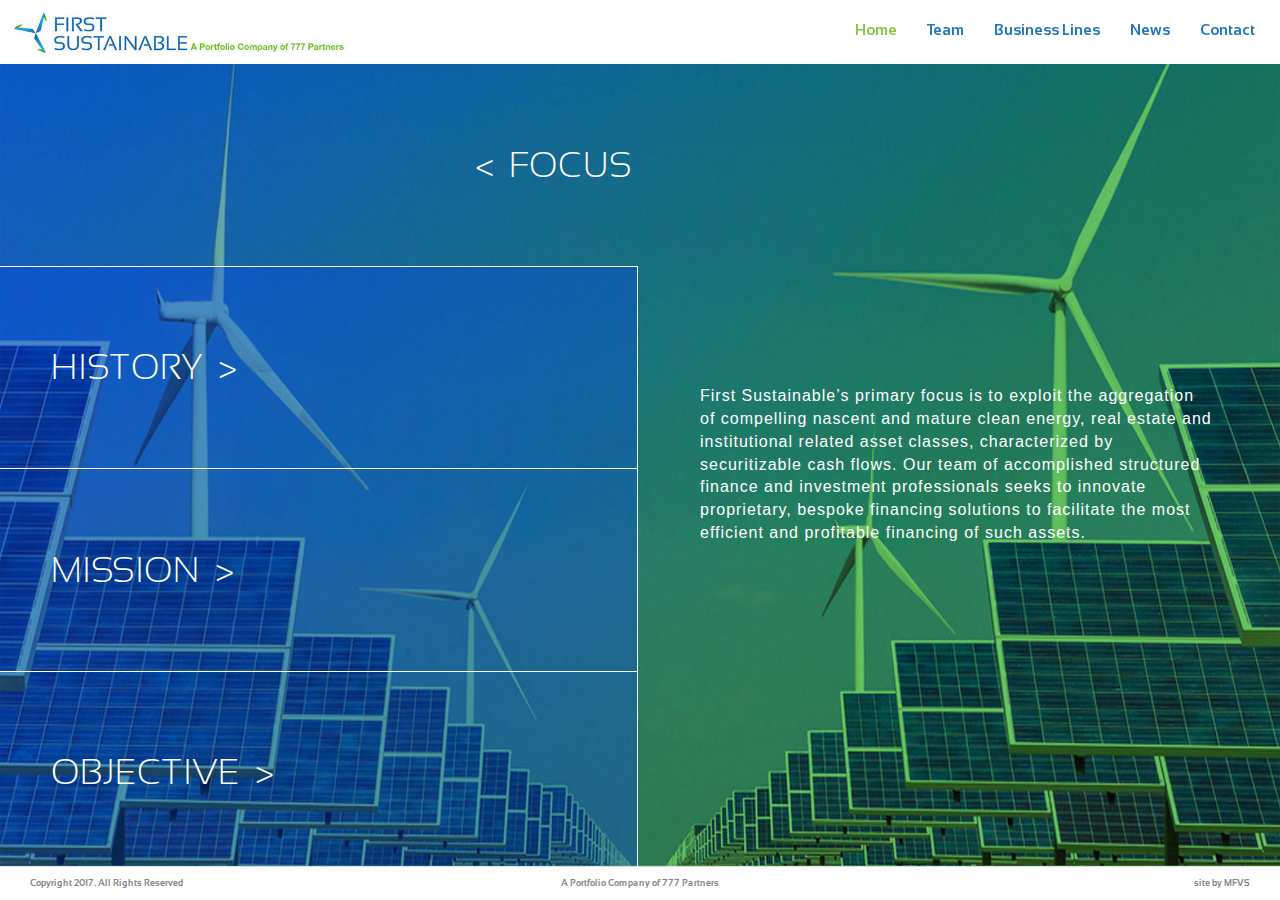
<file: index.html>
<!DOCTYPE html>
<html lang="en">
    <head>
        <meta charset="utf-8">
        <meta http-equiv="X-UA-Compatible" content="IE=edge">
        <meta name="viewport" content="width=device-width, initial-scale=1">
        <!-- The above 3 meta tags *must* come first in the head; any other head content must come *after* these tags -->
        <title>First Sustainable</title>

        <!-- Bootstrap -->
        <link href="assets/css/bootstrap.min.css" rel="stylesheet">
        <link href="assets/css/style.css" rel="stylesheet">

        <script type="text/javascript" src="https://ajax.googleapis.com/ajax/libs/jquery/1.12.4/jquery.min.js"></script>
        <script type="text/javascript" src="assets/js/custom.js"></script>
    </head>
    <body>

        <div class="container-fluid ">
            <header>
                <div class="row"> 
                
                    <nav class="navbar navbar-default navbar-static-top  nav-pills navbar-fixed-top">
                        <div class="navbar-header">
                            <button type="button" class="navbar-toggle" data-toggle="collapse" data-target=".navbar-right">
                                <span class="icon-bar"></span>
                                <span class="icon-bar"></span>
                                <span class="icon-bar"></span>                        
                            </button>
                            <a href="index.html"> <img src="assets/images/logo.jpg"></a>
                            <a class="logo_tagline" href="http://777part.com/"> <img src="assets/images/logo_tagline.jpg"></a>
                        </div>
                        <ul class="nav navbar-nav collapse navbar-collapse navbar-right">
                            <li class="active"><a href="index.html">Home</a></li>
                            <li><a href="team.html">Team</a></li>
                            <li><a href="business_lines.html">Business Lines</a></li>
                            <li><a href="news.html"> News</a></li> 
                            <li><a href="contact.html">Contact</a></li> 
                        </ul>
                    </nav>
                </div>
            </header> 
            <section id="body">
                <div class="hideme">
                    <img src="assets/images/focus-background.jpg"/>
                    <img src="assets/images/history-background.jpg"/>
                    <img src="assets/images/mission-background.jpg"/>
                    <img src="assets/images/objective-background.jpg"/>
                </div>
                <div class="row background-row">
                    <div class="home-header-bar header-bar" id="homeheaderbar">
                            <div class="home_left_col float_left">
                                <div class="tab">
                                  <button class="tablinks focus_tablinks"  onclick="openCity(event, 'focus')">FOCUS</button>
                                  <button class="tablinks history_tablinks"  onclick="openCity(event, 'history')">HISTORY</button>
                                  <button class="tablinks mission_tablinks"  onclick="openCity(event, 'mission')">MISSION</button>
                                  <button class="tablinks objective_tablinks" onclick="openCity(event, 'objective')">OBJECTIVE</button>
                                </div>
                            </div>
                            <div class="home_right_col float_left">
                                <div class="caption">
                                    <div class="caption-holder">
                                            <div id="focus" class="tabcontent">
                                              
                                              <p>First Sustainable’s primary focus is to exploit the aggregation of compelling nascent and mature clean energy, real estate and institutional related asset classes, characterized by securitizable cash flows. Our team of accomplished structured finance and investment professionals seeks to innovate proprietary, bespoke financing solutions to facilitate the most efficient and profitable financing of such assets. </p>
                                            </div>

                                            <div id="history" class="tabcontent">
                                              
                                              <p>First Sustainable was originally formed in March 2009. Through the middle of 2011, First Sustainable concentrated its efforts largely on Western European solar PV projects, by developing an innovative, first-to-market structured finance solution to build and aggregate large portfolios of such projects. Since then, First Sustainable has focused primarily on developing nascent, scalable, market based financial solutions to support meaningful sustainable commercial transactions. </p>

                                            </div>

                                            <div id="mission" class="tabcontent">
                                             
                                              <p>Our priority is to target large commercial and utility scale green projects. We were founded on the vision of facilitating the proliferation of sustainable development within the framework of market driven financing solutions. We endeavor to emphasize transactions that promote sustainability and a favorable social impact, which include green energy and efficiency projects, sustainable commercial real estate developments and impact oriented institutions and organizations.  </p>
                                            </div>
                                            <div id="objective" class="tabcontent">
                                             
                                              <p>At First Sustainable, we generally seek to engineer our financial solutions to provide for permanent debt financing, through the issuance of long-term, asset backed securities. Such bonds can often provide the most efficient leverage possible, and thereby, the lowest cost of capital. When appropriate bank and institutional lending will be pursued, to the extent doing so would generate the most favorable result.</p>
                                            </div>
                                    </div>
                                </div>
                            </div>
                            <div class="clearfix"></div>
                    </div>
                </div>
            </section>
            <footer id="footer">
                <div class="row">
                    <div class="panel-footer">
                       <div class="col-sm-4 col-md-4 col-lg-4 col-xs-12"> <span>Copyright 2017. All Rights Reserved</span></div>
                       <div class="col-sm-4 col-md-4 col-lg-4 center_footer col-xs-12"> <span id="center_footer">A Portfolio Company of <a href="http://777part.com/" target="_blank"> 777 Partners</a></span></div>
                       <div class="col-sm-4 col-md-4 col-lg-4 col-xs-12"> <span id="right-footer">site by&nbsp;<a href="http://mfvs.cc/" target="_blank">MFVS</a></span></div>
                    </div>
                </div>
      </footer>
        </div>
        
        <script src="assets/js/bootstrap.min.js"></script>
    </body>
</html>
</file>
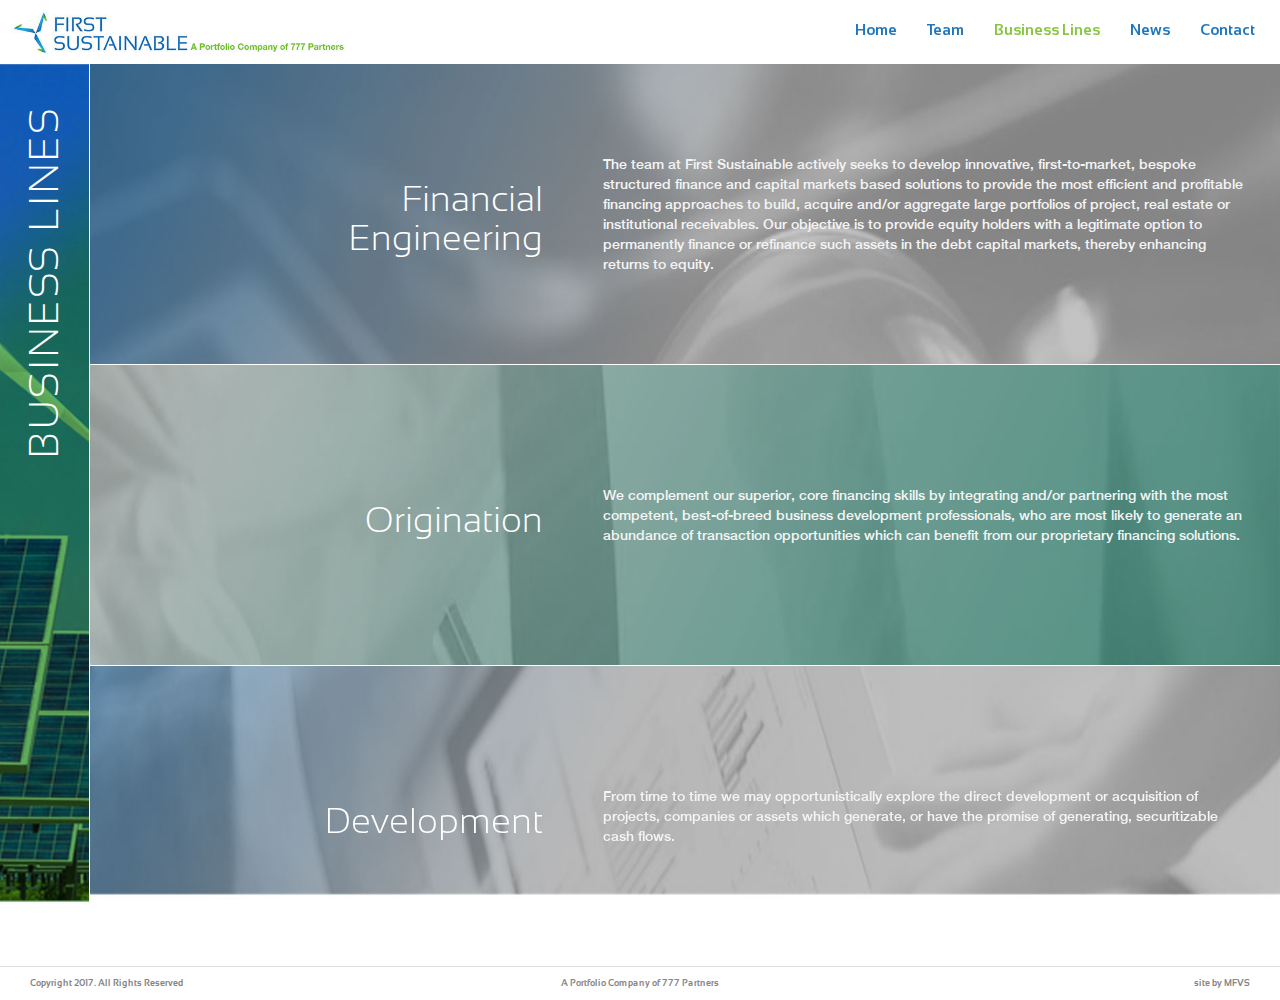
<file: business_lines.html>
<!DOCTYPE html>
<html lang="en">
    <head>
        <meta charset="utf-8">
        <meta http-equiv="X-UA-Compatible" content="IE=edge">
        <meta name="viewport" content="width=device-width, initial-scale=1">
        <!-- The above 3 meta tags *must* come first in the head; any other head content must come *after* these tags -->
        <title>First Sustainable</title>

        <!-- Bootstrap -->
        <link href="assets/css/bootstrap.min.css" rel="stylesheet">
        <link href="assets/css/style.css" rel="stylesheet">

        <script src="https://ajax.googleapis.com/ajax/libs/jquery/1.12.4/jquery.min.js"></script>
        <script src="assets/js/custom.js"></script>
    </head>
    <body>

        <div class="container-fluid ">
          <header>
                <div class="row"> 
                
                    <nav class="navbar navbar-default navbar-static-top  nav-pills navbar-fixed-top">
                        <div class="navbar-header">
                            <button type="button" class="navbar-toggle" data-toggle="collapse" data-target=".navbar-right">
                                <span class="icon-bar"></span>
                                <span class="icon-bar"></span>
                                <span class="icon-bar"></span>                        
                            </button>
                            <a href="index.html"> <img src="assets/images/logo.jpg"></a>
                            <a class="logo_tagline" href="http://777part.com/"> <img src="assets/images/logo_tagline.jpg"></a>
                        </div>
                        <ul class="nav navbar-nav collapse navbar-collapse navbar-right">
                            <li><a href="index.html">Home</a></li>
                            <li><a href="team.html">Team</a></li>
                            <li class="active"><a href="business_lines.html">Business Lines</a></li>
                            <li><a href="news.html"> News</a></li> 
                            <li><a href="contact.html">Contact</a></li> 
                        </ul>
                    </nav>
                </div>
          </header> 
    
      <div class="row background-row">
        <div class="sidebar businesssidebar">
          <div class="caption">
              <div class="caption_holder">
                   <h1>BUSINESS LINES</h1>
              </div>
          </div>
           
        </div>
        <div class="content_bar">
          <section id="business1_sec" class="content_section">
            <div class="business business1 col-md-12">
                <div class="business_header business_text col-md-5">
                      <div class="caption">
                           <div class="caption-holder"> 
                               <h1>Financial Engineering</h1>
                            </div>
                      </div>
                </div>
            <div class="business_text  col-md-7">
              <div class="caption">
                <div class="caption-holder"> 
                   <p>The team at First Sustainable actively seeks to develop innovative, first-to-market, bespoke structured finance and capital markets based solutions to provide the most efficient and profitable financing approaches to build, acquire and/or aggregate large portfolios of project, real estate or institutional receivables.  Our objective is to provide equity holders with a legitimate option to permanently finance or refinance such assets in the debt capital markets, thereby enhancing returns to equity.  </p>
                        
                   
                </div>
              </div>
            </div>
              
            </div>
            <div class="clearfix"></div> 
          </section>  

           <section id=" business2_sec" class="content_section">
            <div class="business business2 col-md-12">
                <div class="business_header business_text col-md-5">
                      <div class="caption">
                           <div class="caption-holder"> 
                               <h1>Origination</h1>
                            </div>
                      </div>
                </div>
            <div class="business_text col-md-7">
              <div class="caption">
                <div class="caption-holder"> 
                   <p>We complement our superior, core financing skills by integrating and/or partnering with the most competent, best-of-breed business development professionals, who are most likely to generate an abundance of transaction opportunities which can benefit from our proprietary financing solutions.   </p>
                        
                   
                </div>
              </div>
            </div>
              
            </div>
            <div class="clearfix"></div> 
          </section> 

           <section id="business3_sec" class="content_section">
            <div class="business business3 col-md-12">
                <div class="business_header business_text  col-md-5">
                      <div class="caption">
                           <div class="caption-holder"> 
                               <h1>Development</h1>
                            </div>
                      </div>
                </div>
            <div class="business_text col-md-7">
              <div class="caption">
                <div class="caption-holder"> 
                   <p>From time to time we may opportunistically explore the direct development or acquisition of projects, companies or assets which generate, or have the promise of generating, securitizable cash flows.  </p>
                        
                   
                </div>
              </div>
            </div>
              
            </div>
            <div class="clearfix"></div> 
          </section>   
        </div>
       </div>
      <footer id="footer">
                <div class="row">
                    <div class="panel-footer">
                       <div class="col-sm-4 col-md-4 col-lg-4"> <span>Copyright 2017. All Rights Reserved</span></div>
                       <div class="col-sm-4 col-md-4 col-lg-4 center_footer"> <span id="center_footer">A Portfolio Company of <a href="http://777part.com/" target="_blank"> 777 Partners</a></span></div>
                       <div class="col-sm-4 col-md-4 col-lg-4"> <span id="right-footer">site by&nbsp;<a href="http://mfvs.cc/" target="_blank">MFVS</a></span></div>
                    </div>
                </div>
      </footer>
      

    </div>
   
    <script src="assets/js/bootstrap.min.js"></script>
  </body>
</html>
</file>
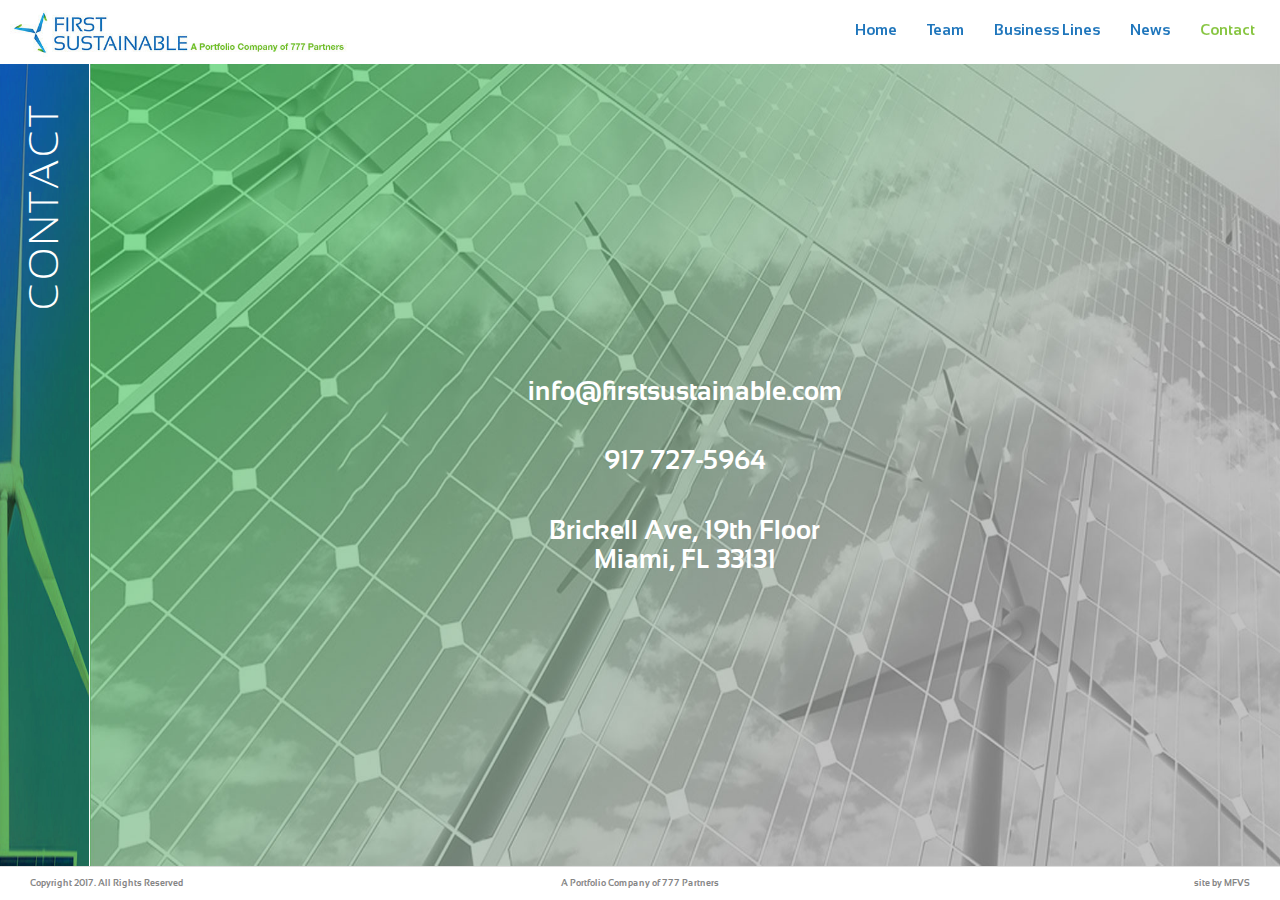
<file: contact.html>
<!DOCTYPE html>
<html lang="en">
    <head>
        <meta charset="utf-8">
        <meta http-equiv="X-UA-Compatible" content="IE=edge">
        <meta name="viewport" content="width=device-width, initial-scale=1">
        <!-- The above 3 meta tags *must* come first in the head; any other head content must come *after* these tags -->
        <title>First Sustainable</title>

        <!-- Bootstrap -->
        <link href="assets/css/bootstrap.min.css" rel="stylesheet">
        <link href="assets/css/style.css" rel="stylesheet">

        <script src="https://ajax.googleapis.com/ajax/libs/jquery/1.12.4/jquery.min.js"></script>
        <script src="assets/js/custom.js"></script>
    </head>
    <body>

        <div class="container-fluid ">
            <header>
                <div class="row"> 
                
                    <nav class="navbar navbar-default navbar-static-top  nav-pills navbar-fixed-top">
                        <div class="navbar-header">
                            <button type="button" class="navbar-toggle" data-toggle="collapse" data-target=".navbar-right">
                                <span class="icon-bar"></span>
                                <span class="icon-bar"></span>
                                <span class="icon-bar"></span>                        
                            </button>
                            <a href="index.html"> <img src="assets/images/logo.jpg"></a>
                            <a class="logo_tagline" href="http://777part.com/"> <img src="assets/images/logo_tagline.jpg"></a>
                        </div>
                        <ul class="nav navbar-nav collapse navbar-collapse navbar-right">
                            <li><a href="index.html">Home</a></li>
                            <li><a href="team.html">Team</a></li>
                            <li><a href="business_lines.html">Business Lines</a></li>
                            <li><a href="news.html"> News</a></li> 
                            <li  class="active"><a href="contact.html">Contact</a></li> 
                        </ul>
                    </nav>
                </div>
            </header> 
    <section>
      <div class="row background-row">
       <div class="header-bar contact-bar">
        <div class="sidebar contactsidebar">
          <div class="caption">
              <div class="caption_holder">
                   <h1>CONTACT</h1>
              </div>
          </div>
           
        </div>
        <div class="contact-header-bar">
          <div class="caption">
            <div class="caption-holder">
               <span id="cont-mid-heading">  
               <h1>info@firstsustainable.com</h1><br>
                <h1>917 727-5964</h1>
                <br>
                
                <h1>Brickell Ave, 19th Floor<br>
                    Miami, FL 33131
                </h1>
                    
               </span>
            </div>
          </div>
        </div>
        <div class="clearfix"></div>
       </div>
      </div>
    </section>
    <footer id="footer">
                <div class="row">
                    <div class="panel-footer">
                       <div class="col-sm-4 col-md-4 col-lg-4"> <span>Copyright 2017. All Rights Reserved</span></div>
                       <div class="col-sm-4 col-md-4 col-lg-4 center_footer"> <span id="center_footer">A Portfolio Company of <a href="http://777part.com/" target="_blank"> 777 Partners</a></span></div>
                       <div class="col-sm-4 col-md-4 col-lg-4"> <span id="right-footer">site by&nbsp;<a href="http://mfvs.cc/" target="_blank">MFVS</a></span></div>
                    </div>
                </div>
      </footer>
      

    </div>
   
    <script src="assets/js/bootstrap.min.js"></script>
  </body>
</html>
</file>
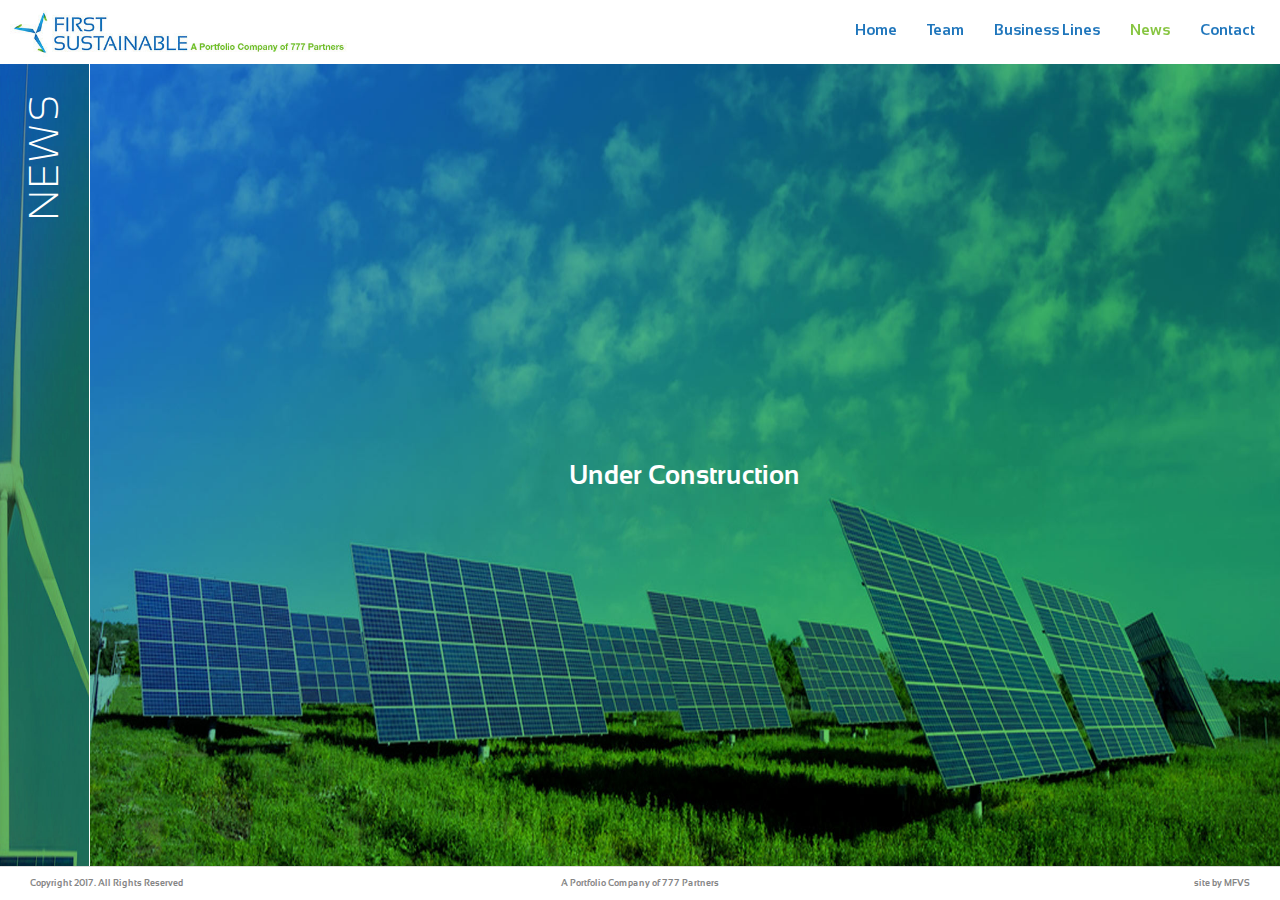
<file: news.html>
<!DOCTYPE html>
<html lang="en">
    <head>
        <meta charset="utf-8">
        <meta http-equiv="X-UA-Compatible" content="IE=edge">
        <meta name="viewport" content="width=device-width, initial-scale=1">
        <!-- The above 3 meta tags *must* come first in the head; any other head content must come *after* these tags -->
        <title>First Sustainable</title>

        <!-- Bootstrap -->
        <link href="assets/css/bootstrap.min.css" rel="stylesheet">
        <link href="assets/css/style.css" rel="stylesheet">

        <script src="https://ajax.googleapis.com/ajax/libs/jquery/1.12.4/jquery.min.js"></script>
        <script src="assets/js/custom.js"></script>
    </head>
    <body>

        <div class="container-fluid ">
            <header>
                <div class="row"> 
                
                    <nav class="navbar navbar-default navbar-static-top  nav-pills navbar-fixed-top">
                        <div class="navbar-header">
                            <button type="button" class="navbar-toggle" data-toggle="collapse" data-target=".navbar-right">
                                <span class="icon-bar"></span>
                                <span class="icon-bar"></span>
                                <span class="icon-bar"></span>                        
                            </button>
                            <a href="index.html"> <img src="assets/images/logo.jpg"></a>
                            <a class="logo_tagline" href="http://777part.com/"> <img src="assets/images/logo_tagline.jpg"></a>
                        </div>
                        <ul class="nav navbar-nav collapse navbar-collapse navbar-right">
                            <li><a href="index.html">Home</a></li>
                            <li><a href="team.html">Team</a></li>
                            <li><a href="business_lines.html">Business Lines</a></li>
                            <li class="active"><a href="news.html"> News</a></li> 
                            <li><a href="contact.html">Contact</a></li> 
                        </ul>
                    </nav>
                </div>
            </header> 
    <section>
      <div class="row background-row">
       <div class="header-bar new-full-height">
        <div class="sidebar newssidebar">
          <div class="caption">
              <div class="caption_holder">
                   <h1>NEWS</h1>
              </div>
          </div>
           
        </div>
        <div class="news-header-bar">
          <div class="caption">
            <div class="caption-holder">
               <span id="cont-mid-heading">  
               <h1>Under Construction</h1>
                    
               </span>
            </div>
          </div>
        </div>
        <div class="clearfix"></div>
       </div>
      </div>
    </section>
    <footer id="footer">
                <div class="row">
                    <div class="panel-footer">
                       <div class="col-sm-4 col-md-4 col-lg-4"> <span>Copyright 2017. All Rights Reserved</span></div>
                       <div class="col-sm-4 col-md-4 col-lg-4 center_footer"> <span id="center_footer">A Portfolio Company of <a href="http://777part.com/" target="_blank"> 777 Partners</a></span></div>
                       <div class="col-sm-4 col-md-4 col-lg-4"> <span id="right-footer">site by&nbsp;<a href="http://mfvs.cc/" target="_blank">MFVS</a></span></div>
                    </div>
                </div>
      </footer>
      

    </div>
   
    <script src="assets/js/bootstrap.min.js"></script>
  </body>
</html>
</file>
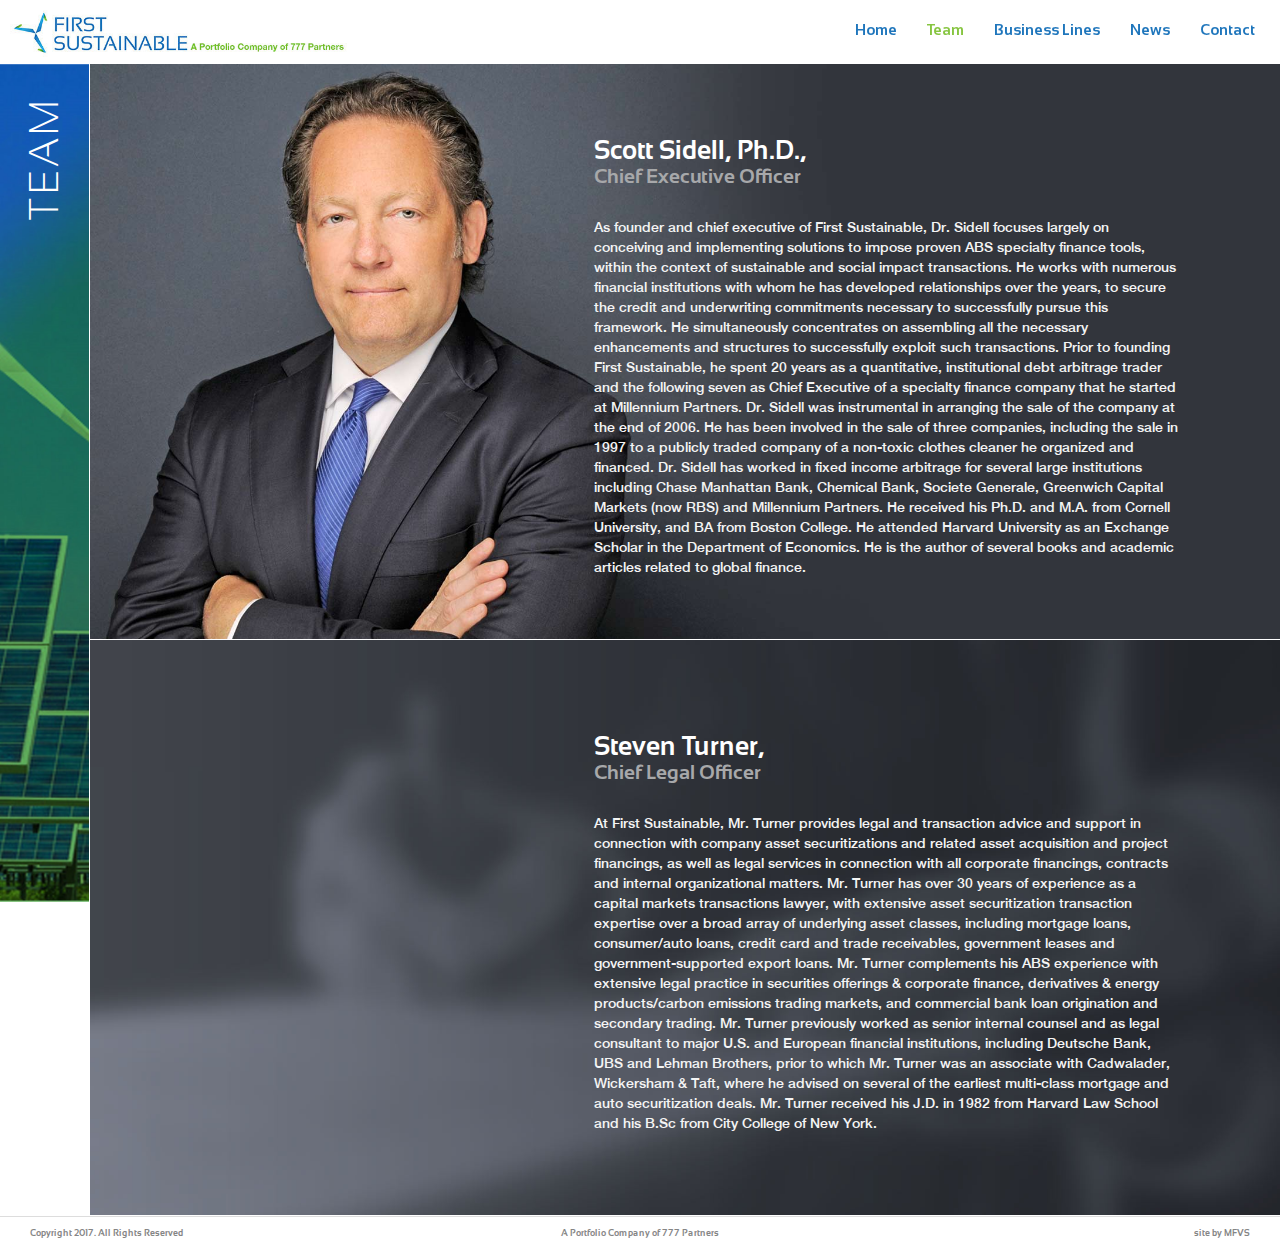
<file: team.html>
<!DOCTYPE html>
<html lang="en">
    <head>
        <meta charset="utf-8">
        <meta http-equiv="X-UA-Compatible" content="IE=edge">
        <meta name="viewport" content="width=device-width, initial-scale=1">
        <!-- The above 3 meta tags *must* come first in the head; any other head content must come *after* these tags -->
        <title>First Sustainable</title>

        <!-- Bootstrap -->
        <link href="assets/css/bootstrap.min.css" rel="stylesheet">
        <link href="assets/css/style.css" rel="stylesheet">

        <script src="https://ajax.googleapis.com/ajax/libs/jquery/1.12.4/jquery.min.js"></script>
        <script src="assets/js/custom.js"></script>
    </head>
    <body>

        <div class="container-fluid ">
          <header>
                <div class="row"> 
                
                    <nav class="navbar navbar-default navbar-static-top  nav-pills navbar-fixed-top">
                        <div class="navbar-header">
                            <button type="button" class="navbar-toggle" data-toggle="collapse" data-target=".navbar-right">
                                <span class="icon-bar"></span>
                                <span class="icon-bar"></span>
                                <span class="icon-bar"></span>                        
                            </button>
                            <a href="index.html"> <img src="assets/images/logo.jpg"></a>
                            <a class="logo_tagline" href="http://777part.com/"> <img src="assets/images/logo_tagline.jpg"></a>
                        </div>
                        <ul class="nav navbar-nav collapse navbar-collapse navbar-right">
                            <li><a href="index.html">Home</a></li>
                            <li class="active"><a href="team.html">Team</a></li>
                            <li><a href="business_lines.html">Business Lines</a></li>
                            <li><a href="news.html"> News</a></li> 
                            <li><a href="contact.html">Contact</a></li>  
                        </ul>
                    </nav>
                </div>
          </header> 
    
      <div class="row background-row">
        <div class="sidebar teamsidebar">
          <div class="caption">
              <div class="caption_holder">
                   <h1>TEAM</h1>
              </div>
          </div>
           
        </div>
        <div class="content_bar">
          <section id="team-header-bar_sec1" class="content_section">
            <div class="team-header-bar col-md-12">
                <div class="team_banner_image col-md-5 col-sm-12 col-xs-12">
                      <div class="team_banner_img_holder">
<!--                        <img src="assets/images/team-banner_man.jpg" alt="image not found">-->
                      </div>
                </div>
            <div class="team_banner_text col-md-7  col-sm-12 col-xs-12">
              <div class="caption">
                <div class="caption-holder"> 
                   <h1>Scott Sidell, Ph.D.,</h1>
                   <h3> Chief Executive Officer</h3>
                   <p>As founder and chief executive of First Sustainable, Dr. Sidell focuses largely on conceiving and implementing solutions to impose proven ABS specialty finance tools, within the context of sustainable and social impact transactions.  He works with numerous financial institutions with whom he has developed relationships over the years, to secure the credit and underwriting commitments necessary to successfully pursue this framework. He simultaneously concentrates on assembling all the necessary enhancements and structures to successfully exploit such transactions.  Prior to founding First Sustainable, he spent 20 years as a quantitative, institutional debt arbitrage trader and the following seven as Chief Executive of a specialty finance company that he started at Millennium Partners.  Dr. Sidell was instrumental in arranging the sale of the company at the end of 2006. He has been involved in the sale of three companies, including the sale in 1997 to a publicly traded company of a non-toxic clothes cleaner he organized and financed.  Dr. Sidell has worked in fixed income arbitrage for several  large institutions including Chase Manhattan Bank, Chemical Bank, Societe Generale,  Greenwich Capital Markets (now RBS) and Millennium Partners.  He received his Ph.D. and M.A. from Cornell University, and BA from Boston College.  He attended Harvard University as an Exchange Scholar in the Department of Economics.  He is the author of several books and academic articles related to global finance. </p>
                        
                   
                </div>
              </div>
            </div>
              
            </div>
            
            <div class="clearfix"></div> 
          </section>
          <div class="text-mobile-only dark-grey-bg">
          	<p>As founder and chief executive of First Sustainable, Dr. Sidell focuses largely on conceiving and implementing solutions to impose proven ABS specialty finance tools, within the context of sustainable and social impact transactions.  He works with numerous financial institutions with whom he has developed relationships over the years, to secure the credit and underwriting commitments necessary to successfully pursue this framework. He simultaneously concentrates on assembling all the necessary enhancements and structures to successfully exploit such transactions.  Prior to founding First Sustainable, he spent 20 years as a quantitative, institutional debt arbitrage trader and the following seven as Chief Executive of a specialty finance company that he started at Millennium Partners.  Dr. Sidell was instrumental in arranging the sale of the company at the end of 2006. He has been involved in the sale of three companies, including the sale in 1997 to a publicly traded company of a non-toxic clothes cleaner he organized and financed.  Dr. Sidell has worked in fixed income arbitrage for several  large institutions including Chase Manhattan Bank, Chemical Bank, Societe Generale,  Greenwich Capital Markets (now RBS) and Millennium Partners.  He received his Ph.D. and M.A. from Cornell University, and BA from Boston College.  He attended Harvard University as an Exchange Scholar in the Department of Economics.  He is the author of several books and academic articles related to global finance. </p>
		   </div>
          <section id="team-header-bar_sec2" class="content_section">
            <div class="team-header-bar col-md-12">
                <div class="team_banner_image col-md-5 col-sm-12 col-xs-12">
                      <div class="team_banner_img_holder">
<!--                        <img src="assets/images/team-banner_man1.jpg" alt="image not found">-->
                      </div>
                </div>
            <div class="team_banner_text col-md-7 col-sm-12 col-xs-12">
              <div class="caption">
                <div class="caption-holder"> 
                   <h1>Steven Turner,</h1>
                   <h3> Chief Legal Officer</h3>
                   <p>At First Sustainable, Mr. Turner provides legal and transaction advice and support in connection with company asset securitizations and related asset acquisition and project financings, as well as legal services in connection with all corporate financings, contracts and internal organizational matters. Mr. Turner has over 30 years of experience as a capital markets transactions lawyer, with extensive asset securitization transaction expertise over a broad array of underlying asset classes, including mortgage loans, consumer/auto loans, credit card and trade receivables, government leases and government-supported export loans. Mr. Turner complements his ABS experience with extensive legal practice in securities offerings & corporate finance, derivatives & energy products/carbon emissions trading markets, and commercial bank loan origination and secondary trading. Mr. Turner previously worked as senior internal counsel and as legal consultant to major U.S. and European financial institutions, including Deutsche Bank, UBS and Lehman Brothers, prior to which Mr. Turner was an associate with Cadwalader, Wickersham & Taft, where he advised on several of the earliest multi-class mortgage and auto securitization deals. Mr. Turner received his J.D. in 1982 from Harvard Law School and his B.Sc from City College of New York.</p>
                        
                   
                </div>
              </div>
            </div>
              
            </div>
            
            <div class="clearfix"></div> 
          </section>
          <div class="text-mobile-only dark-grey-bg">
          	<p>At First Sustainable, Mr. Turner provides legal and transaction advice and support in connection with company asset securitizations and related asset acquisition and project financings, as well as legal services in connection with all corporate financings, contracts and internal organizational matters. Mr. Turner has over 30 years of experience as a capital markets transactions lawyer, with extensive asset securitization transaction expertise over a broad array of underlying asset classes, including mortgage loans, consumer/auto loans, credit card and trade receivables, government leases and government-supported export loans. Mr. Turner complements his ABS experience with extensive legal practice in securities offerings & corporate finance, derivatives & energy products/carbon emissions trading markets, and commercial bank loan origination and secondary trading. Mr. Turner previously worked as senior internal counsel and as legal consultant to major U.S. and European financial institutions, including Deutsche Bank, UBS and Lehman Brothers, prior to which Mr. Turner was an associate with Cadwalader, Wickersham & Taft, where he advised on several of the earliest multi-class mortgage and auto securitization deals. Mr. Turner received his J.D. in 1982 from Harvard Law School and his B.Sc from City College of New York.</p>
		   </div>
        </div>
       </div>
      <footer id="footer">
                <div class="row">
                    <div class="panel-footer">
                       <div class="col-sm-4 col-md-4 col-lg-4"> <span>Copyright 2017. All Rights Reserved</span></div>
                       <div class="col-sm-4 col-md-4 col-lg-4 center_footer"> <span id="center_footer">A Portfolio Company of <a href="http://777part.com/" target="_blank"> 777 Partners</a></span></div>
                       <div class="col-sm-4 col-md-4 col-lg-4"> <span id="right-footer">site by&nbsp;<a href="http://mfvs.cc/" target="_blank">MFVS</a></span></div>
                    </div>
                </div>
      </footer>
      

    </div>
   
    <script src="assets/js/bootstrap.min.js"></script>
  </body>
</html>
</file>
<file: assets/css/style.css>
@font-face {
    font-family: Sansation_Light;
    src: url(../fonts/Sansation_Light.ttf);
}
@font-face {
    font-family: Sansation_Bold;
    src: url(../fonts/Sansation_Bold.ttf);
}
@font-face {
    font-family: HelveticaNeue_Medium;
    src: url(../fonts/HelveticaNeue_Medium.ttf);
}
@font-face {
    font-family: HelveticaNeue;
    src: url(../fonts/HelveticaNeue.ttf);
}
@font-face {
    font-family: HelveticaNeue_Light;
    src: url(../fonts/HelveticaNeue_Light.ttf);
}

body{

	margin: 0;
	position: relative;
	/*min-height: 534px;*/
}
div.tab {
    
    background-color: transparent;
    width: 100%;
}

.navbar-default .navbar-nav>li>a {
    font-family: Sansation_Bold;
}

/* Style the buttons inside the tab */
div.tab button {
/*    display: block;*/
    background: rgba(0, 64, 255,0.3);
    color: #fff;
      font-family: Sansation_Light;
    width: 100%;
    font-size: 35.31px;
    padding-left: 8%;
    border: none;
    outline: none;
/*    text-align: left;*/
    cursor: pointer;
    transition: 0.3s;
    border-top: 1px solid #fff;
    border-right: 1px solid #fff;
}
.home_left_col div.tab button:after{
    content: ">";
        margin-left: 15px;


}
.home_left_col div.tab button:before{
/*    content: "<";*/
/*        margin-left: 15px;*/
        visibility: hidden;

}
div.tab button:first-child{
    border-top: 0px solid #fff;
}

/* Change background color of buttons on hover */
div.tab button:hover {
    background-color: rgba(122, 144, 182,0.7);
}

/* Create an active/current "tab button" class */
div.tab button.active {
    background-color: transparent;
    border-right: 0px;
    text-align: right !important;
}
.hideme {
    display: none;
}
/* Style the tab content */
.tabcontent {
    padding: 0px 12px;
}
.home-header-bar{
	background-image: url(../images/focus-background.jpg);
	  background-repeat:no-repeat;
   background-size: 100% 100%;
}
.home_left_col{
    display: inline-block;
}
.home_right_col{
       display: table;
    height: 100%;
}
.hide-image {
    visibility: hidden;
    width: inherit;
	position: absolute;
    top: 0;
}
.navbar-default { border: none; }
/*.navbar-default .navbar-nav>li>a {*/
/*    font-size: 15px;*/
/*	color: #1f76bc;*/
/*	letter-spacing: 0px;*/
/*}*/
.navbar-default .navbar-nav>li>a {
    font-size: 15px;
    color: #1f76bc;
    letter-spacing: 0;
    text-decoration: none;
    -webkit-background-clip: text;
    -webkit-text-fill-color: transparent;
    background-image: linear-gradient( to right,#87c541 , #87c541 50%, #1f76bc 50%);
    background-size: 200% 100%;
    background-position: 100%;
}
.navbar-default .navbar-nav a:hover,.navbar-default .navbar-nav>.active>a,.navbar-default .navbar-nav>.active>a:focus{
    background-color: #fff;
    color: #87c541;
    transition: all 0.5s cubic-bezier(0.000, 0.000, 0.230, 1);
background-position: 0% top, 0% top;

}



a:active,a:hover {
    color: #87c541 !important;
	-webkit-transition: max-width 0.5s;
    -moz-transition: max-width 0.5s;
    transition: max-width 0.5s;
}
.navbar-toggle{
	margin-top: 25px;
}

 .background-row{
 	margin-top: 64px;
 	
 }
.home-header-bar p {
    color: #ffffff;
    margin: 0;
    vertical-align: middle;
    position: relative;
    font-size: 22px;
}
.float_left {
    float: left;
    height: 100%;
}
.home_left_col ul li{
    margin-top: 0px;
    border-top: 1px solid #fff;
    border-right: 1px solid #fff;
        display: table;
    width: 100%;
}

.home_left_col ul li a{
  padding: 0 0 0 70px;
    font-size: 35.31px;
    letter-spacing: 5px;
    display: table-cell;
    vertical-align: middle;
    color: #fff;
    font-family: Sansation_Light;

}



.min-height-complete {
    min-height: 200px;
}
.completed-img-col{
    display: table;
    height: 200px;

}
.completed-img{
    display: table-cell;
    vertical-align: middle;
    text-align: center;
}
.completed-details {
    padding-top: 50px;
    padding-bottom: 50px;
}

p {
    font-size: 12px;
	font-family: 'Open Sans', sans-serif;
}
.current-header-bar .caption{
    padding-bottom: 15%;
}
.current-header-bar h1{
    text-align: center;
    margin: 0 20px;
    vertical-align: middle;
    font-size:40px;

}
.completed-header-bar .caption{
    padding-bottom: 15%;
}
.completed-header-bar h1{
    text-align: center;
    margin: 0 20px;
    vertical-align: middle;
    font-size:40px;

}


.caption-holder{
	/*max-width: 600px;*/
	margin: 0 auto;
}
.row.after-headerbar h3 {
    margin: 10px 0;
}
.background .uperline{
	background: #fff;
	height: 5px;
}
.navbar{
	background-color: #ffffff;
	margin: 0;
  height: 64px;
}
.navbar-right{
	margin-right: 10px;
	font-family: big_noodle_titling;
	color: #8a8989;
	padding-top: 5px;
}
.navbar-header> a img {
    margin-left: 10px;
    margin-right: 0;
    padding-top: 10px;
    height: 58px;
    margin-top: 0px;
}
.navbar-header .logo_tagline img{
   margin-left: -4px !important;
}

.panel-footer{
	background-color: #fff;
	font-family: Sansation_Bold;
	color: #858585;
	font-size: 9px;
	padding: 10px 15px;
	letter-spacing: 0;
        height: 34px;
}
.panel-footer a{
	font-family: Sansation_Light;
	color: #858585;

}
#right-footer, #right-footer a{
	float:right;
	font-family: Sansation_Bold;
	font-size:9px;
}
.center_footer, .center_footer a{
    text-align: center;
	font-family: Sansation_Bold;
	font-size:9px;
}
.content_bar{
        width: 93%;
    float: right;
    display: inline-block;
   

}
#team-header-bar_sec1 {
  background-image: url(../images/team-banner_man.jpg);
    background-repeat:no-repeat;
    background-size: cover;
    color: #a7a8aa;
	position: relative;
  
}
#team-header-bar_sec2 {
  background-image: url(../images/team-banner_man1.jpg);
    background-repeat:no-repeat;
    background-size: cover;
    color: #a7a8aa;
	position: relative;
  
}
#team-header-bar_sec3 {
  background-color: #32353a;
    color: #a7a8aa;
  
}
.team-header-bar{
    border-bottom: 1px solid #fff;
    padding-left: 0px;
}
.team_banner_image{
    padding-left: 0px;
}
#team-member_sec{
background-color: #c0c0c0;
min-height: 300px;
}
.team_banner_text h1{
    color: #fff;
    font-size: 26px;
    margin-bottom: 0;
      font-family: Sansation_Bold;
}
.team_banner_text h3{
    margin-top: 0;
    font-size: 20px;
    margin-bottom: 30px;
     font-family: Sansation_Bold;
}
.team_banner_text p{
     font-family: HelveticaNeue_Medium;
     font-size: 14px;
     color: #f4f4f4;
}
.business_header h1{
    font-family: Sansation_Light;
    font-size: 35.31px;
    width: 230px;
    text-align: right;
}
.business_text p {
    font-family: HelveticaNeue_Medium;
     font-size: 14px;
     color: #f4f4f4;
    margin-bottom: 0;
}
.team-member{
    height: 300px;
    display: table;
    width: 100%;
    }
    
 .team-member .caption{
            display: table-cell;
                vertical-align: middle;
                text-align: center;
    }
.team_banner_text{
      height: 575px;
    display: table;
}
.business_text{
      height: 300px;
    display: table;
}
.team_banner_text .caption,.business_text .caption {
    height: 100%;
    display: table-cell;
    vertical-align: middle;
}
.business_header .caption-holder{
float: right;
padding-right: 30px;
}
.team_banner_text .caption-holder{
        padding-right: 70px;
}
.team-header-bar p{
    font-size: 14px;
	color: #f4f4f4;
}
.team_banner_img_holder {
    width: 100%;
    bottom: 0;
    display: table-cell;
    vertical-align: bottom;
    /*height: 604px;*/
}
.team_banner_img_holder img{
    width: 100%;
/*    height: 100%;*/
}
.team_member{
        height: 300px;
    display: table;
    float: right;
    width: 93%;
}
.content_section{
    color: #fff;
}
.business{
    border-bottom: 1px solid #fff;
    background-attachment: fixed;
}
.content_section:last-child .business,.content_section:last-child .team-header-bar{
    border-bottom: 0px; 
    
}

.business1{
    background-image: url(../images/business_1.jpg);
    background-repeat:no-repeat;
        background-size: 100% 100%; 
}
.business2{
    background-image: url(../images/business_2.jpg);
    background-repeat:no-repeat;
        background-size: 100% 100%; 
}
.business3{
    background-image: url(../images/business_3.jpg);
    background-repeat:no-repeat;
        background-size: 100% 100%; 
}
.contact-header-bar{
	background-image: url(../images/contact-background.jpg);
	background-repeat:no-repeat;
        background-size: 100% 100%;
        height: 100%;
            width: 93%;
        display: table;
            float: right;
}
.news-header-bar{
    background-image: url(../images/news-background.jpg);
    background-repeat:no-repeat;
        background-size: 100% 100%;
        height: 100%;
            width: 93%;
        display: table;
            float: right;
}

.sidebar{
    background-image: url(../images/contact_sidebar.jpg);
    background-repeat:no-repeat;
        background-size: 100% 100%;
        height: 100%;
        width: 7%;

        display: inline-block;
        position: relative;
        border-right: 1px solid #fff;
          
}
.teamsidebar{
    background-image: url(../images/team_sidebar.jpg);
	position: fixed;
	z-index: -1;
}
.businesssidebar{
    background-image: url(../images/team_sidebar.jpg);
	position: fixed;
	z-index: -1;
}
.teamsidebar h1{
margin-top: 90px !important;
}
.newssidebar h1{
margin-top: 90px !important;
}
.businesssidebar h1{
margin-top: 328px !important;
}
.sidebar h1 {
    transform: rotate(-90deg);
    color: #fff;
    margin-top: 180px;
    letter-spacing: 3px;
    font-size: 40px;
	font-family: Sansation_Light;
    white-space: nowrap;
}

 .janetext {
	color: #2d7fbf;
    font-size: 26px;
}
.current-project-row{
	min-height: 215px;
  padding-top: 15px;
}
.current-project-row-col #world-img{
  margin-top: 15px;
}
.current-project-row-col{
	display: table;
	height:215px;
}
.current-project-img{
	display: table-cell;
	vertical-align: middle;
	text-align: center;
}

.contact-header-bar p{
	color: #ffffff;
    text-align: center;
  	margin: 0;
    vertical-align: middle;
    font-size: 30px;
   position: relative;
}
.news-header-bar p{
    color: #ffffff;
    text-align: center;
    margin: 0;
    vertical-align: middle;
    font-size: 30px;
   position: relative;
}
.contact-header-bar #cont-mid-heading div {
    color: #ffffff;
    text-align: center;
    margin: 0;
    vertical-align: middle;
    font-size: 24px;
    position: relative;
    letter-spacing: 5px;
    margin-top: 20px;
}
.news-header-bar #cont-mid-heading div {
    color: #ffffff;
    text-align: center;
    margin: 0;
    vertical-align: middle;
    font-size: 24px;
    position: relative;
    letter-spacing: 5px;
    margin-top: 20px;
}
.contact-header-bar h1{
	/*color: #ffffff;
    text-align: center;
  	margin: 0;
    vertical-align: middle;
    font-size: 40px;
   position: relative;
   letter-spacing:7px;
	font-family: Sansation_Bold;*/
	color: #fff;
    font-size: 26px;
    margin-bottom: 0;
    font-family: Sansation_Bold;
}

.news-header-bar h1{
        color: #fff;
    font-size: 26px;
    margin-bottom: 0;
    font-family: Sansation_Bold;
}
.contact-header-bar h2 {
    font-size: 20px;
    color: #fff;
    margin-top: 5px;
    letter-spacing: 3px
}
.news-header-bar h2 {
    font-size: 20px;
    color: #fff;
    margin-top: 5px;
    letter-spacing: 3px
}

.about-header-bar img{
    display: block;
    width:100%;
    padding-top: 25px;
 }
 .contact-mail a {
    color: #fff;
    text-decoration: none;
}
 .about-header-bar .h2{
    color: #ffffff;
    text-align: center;
  	margin: 0;
    vertical-align: middle;
   position: relative;
 }
 .row-eq-height {
	  display: -webkit-box;
	  display: -webkit-flex;
	  display: -ms-flexbox;
	  display:         flex;
}
.after-headerbar{
	margin: 5px 0;
	background-color: #2d7fbf;
	line-height:40px;
	vertical-align: middle;
	text-align: center;
	color: #fff;
}
.after-headerbar h2 {
    margin-top: 15px;
    margin-bottom: 15px;
    letter-spacing: 5px;
}
.lorem-img {
    height: 85%;
    width: 100%;
    /*background: #a6a6a6;*/
    margin-top: 10%;
}
.lorem-img img {
	width: 100%;
}
.col-md-2,.col-md-10{
	padding: 10px 15px;
}
.project-details p:first-child {
    padding-top: 30px;
}

.current-project-img img {
    /*height: 170px;*/
    
	width: 100%;
}
.odd-row{
	background-color: #e5e5e5;
}
.about-page .caption {
	padding-right: 15px;
}
.caption:before {
/*
    content: ' ';
    display: inline-block;
    height: 100%;
    vertical-align: middle;
*/
}
.home-header-bar .caption {
 padding: 0 50px;
    display: table-cell;
    vertical-align: middle;
    height: auto;
}
.contact-header-bar .caption {
    height: 100%;
    display: table-cell;
    vertical-align: middle;
}
.news-header-bar .caption {
    height: 100%;
    display: table-cell;
    vertical-align: middle;
}
span#cont-mid-heading {
    text-align: center;
    margin: 0;
    vertical-align: middle;
    position: relative;
}



/*       */

.tabcontent p {
/*	font-family: HelveticaNeue_Medium;*/
	letter-spacing: 1px;
	font-size: 16px;
}
.home_left_col .tablinks.active:before {
    visibility: visible;
	margin-right: 15px;
	content: "<"
}
.home_left_col .tablinks.active:after {
    visibility: hidden;
	content: "";
	display: none;
}
.navbar-default .navbar-nav>.active>a, .navbar-default .navbar-nav>.active>a:focus, .navbar-default .navbar-nav>.active>a:hover {
	background-color: #fff;
	color: #87c541;
}
footer#footer {
    position: relative;
    z-index: 1;
}
.text-mobile-only {
	display: none;
}

/*       */

@media screen and (max-width: 767px) {

	.nav.navbar-nav {
	position: absolute;
    width: 100%;
    margin: 0px;
    padding: 0px;
}
.row-eq-height { display: block; }
.navbar-default .navbar-toggle { border-color: #fff; }
.nav.navbar-nav>li {
    background: rgb(231, 231, 231);
    margin: 4px 0;
    text-align: center;
}
.navbar-default .navbar-nav>li>a {
    color: #0f6db6;
}
header .row{
		position:relative;
		}

.home-header-bar h1 {
    font-size: 40px;
}
.completed-img-col{
        width: 100%;
}
.about-header-bar {margin:0;}
.about-header-bar img {
    display: block;
    width: 100%;
    margin: 0 auto;
    text-align: center;
    max-width: 320px;
    padding: 30px 20px;
}
.about-header-bar .caption {
    font-weight: normal;
    padding: 0 20px;
    letter-spacing: 3px;
    text-align: left;
    font-size: 16px;

}
.current-project-row{
    min-height: 215px;
    padding-top: 15px;
}
.current-project-row-col{
    display: table;
    height:100px;
}
.current-project-img{
    display: table-cell;
    vertical-align: middle;
    text-align: center;
}
.contact-header-bar #cont-mid-heading div {
    color: #ffffff;
    text-align: center;
    margin: 0;
    vertical-align: middle;
    font-size: 20px;
    position: relative;
    letter-spacing: 3px;
    margin-top: 20px;
}
.contact-header-bar h1{
	color: #ffffff;
    text-align: center;
  	margin: 0;
    vertical-align: middle;
    font-size: 30px;
   position: relative;
   letter-spacing:2px
}
.contact-header-bar h2 {
    font-size: 20px;
    color: #fff;
    margin-top: 5px;
    letter-spacing: 3px;
}
.contact-header-bar{
    background-position: center center;
}
.business_text {
    height:auto;
    padding-bottom: 20px;
}
.home_left_col.float_left {
    height: auto;
	width: 100%;
}
.home_right_col.float_left {
    height: auto;
}
.home_right_col.float_left .caption {
    padding: 5px 0;
}
div.tab button {
    border-right: medium none;
    font-size: 20px;
	padding: 10px 15px;
}
footer#footer {
    display: table;
	width: 100%;
}
.panel-footer {
/*    display: table-cell;*/
    height: 60px;
/*    padding: 0;*/
    text-align: center;
    vertical-align: middle;
	border: none;
}
.nav.navbar-nav > li {
    margin: 1px 0;
}
#right-footer, #right-footer a {
	float: none;
}
.navbar-toggle {
    margin-top: 20px;
	margin-right: 5px;
}
.navbar-default .navbar-toggle .icon-bar {
    background-color: #73c239;
}
.navbar-header .logo_tagline img {
    width: 64px;
}
.contact-header-bar, .news-header-bar, .content_bar {
	width: 100%;
}
.sidebar {
    width: 12%;
	display: none;
}
.business_header h1 {
    text-align: left;
}
#team-header-bar_sec1, #team-header-bar_sec2 {
    background-size: 100% auto;
    height: 165px;
}
.team_banner_text {
    height: 165px;
}
.team_banner_text .caption-holder {
    padding-right: 0;
	text-align: right;
}
.team_banner_text .caption-holder p {
    display: none;
}
.team-header-bar, .team_banner_image {
	padding: 0;
}
.team_banner_text h1 {
    font-size: 20px;
}
.team_banner_text h3 {
    font-size: 15px;
}
.dark-grey-bg {
    background: #27272d none repeat scroll 0 0;
    color: #fff;
    padding: 10px 15px;
}
.text-mobile-only {
	display: block;
}
	
	
	
	

}
@media screen and (min-width: 768px) and (max-width: 1023px) {
    .completed-img-col{
        width: 100%;
}
}

@media screen and (min-width: 768px) and (max-width: 1208px) {
.home-header-bar h1 {
    font-size: 60px;
}

header .row{
		position:relative;
		}
.about-header-bar img {
    display: block;
    width: 100%;
    margin: 0 auto;
    text-align: center;
    max-width: 520px;
   /* padding: 30px 20px;*/
   /*padding: 30% 12%;*/
   padding: 45px 25px;
}


}
@media all and (min-width: 992px) {
	.navbar-default .navbar-nav>li>a {
		padding-left: 15px;
		padding-right: 15px;
		font-family: Sansation_Bold;
	}
}
@media all and (min-width: 768px){
	
	
}
@media all and (max-width: 620px){
 .navbar-header > a img {
    height: 40px;
    margin-top: 8px;
}
.contact-header-bar h1 {
    font-size: 18px;
}
.sidebar h1 {
    font-size: 35px;
}
}
@media all and (max-width: 330px){
.navbar-header > a img {
    height: 35px;
    margin-top: 14px;
}
}
</file>
